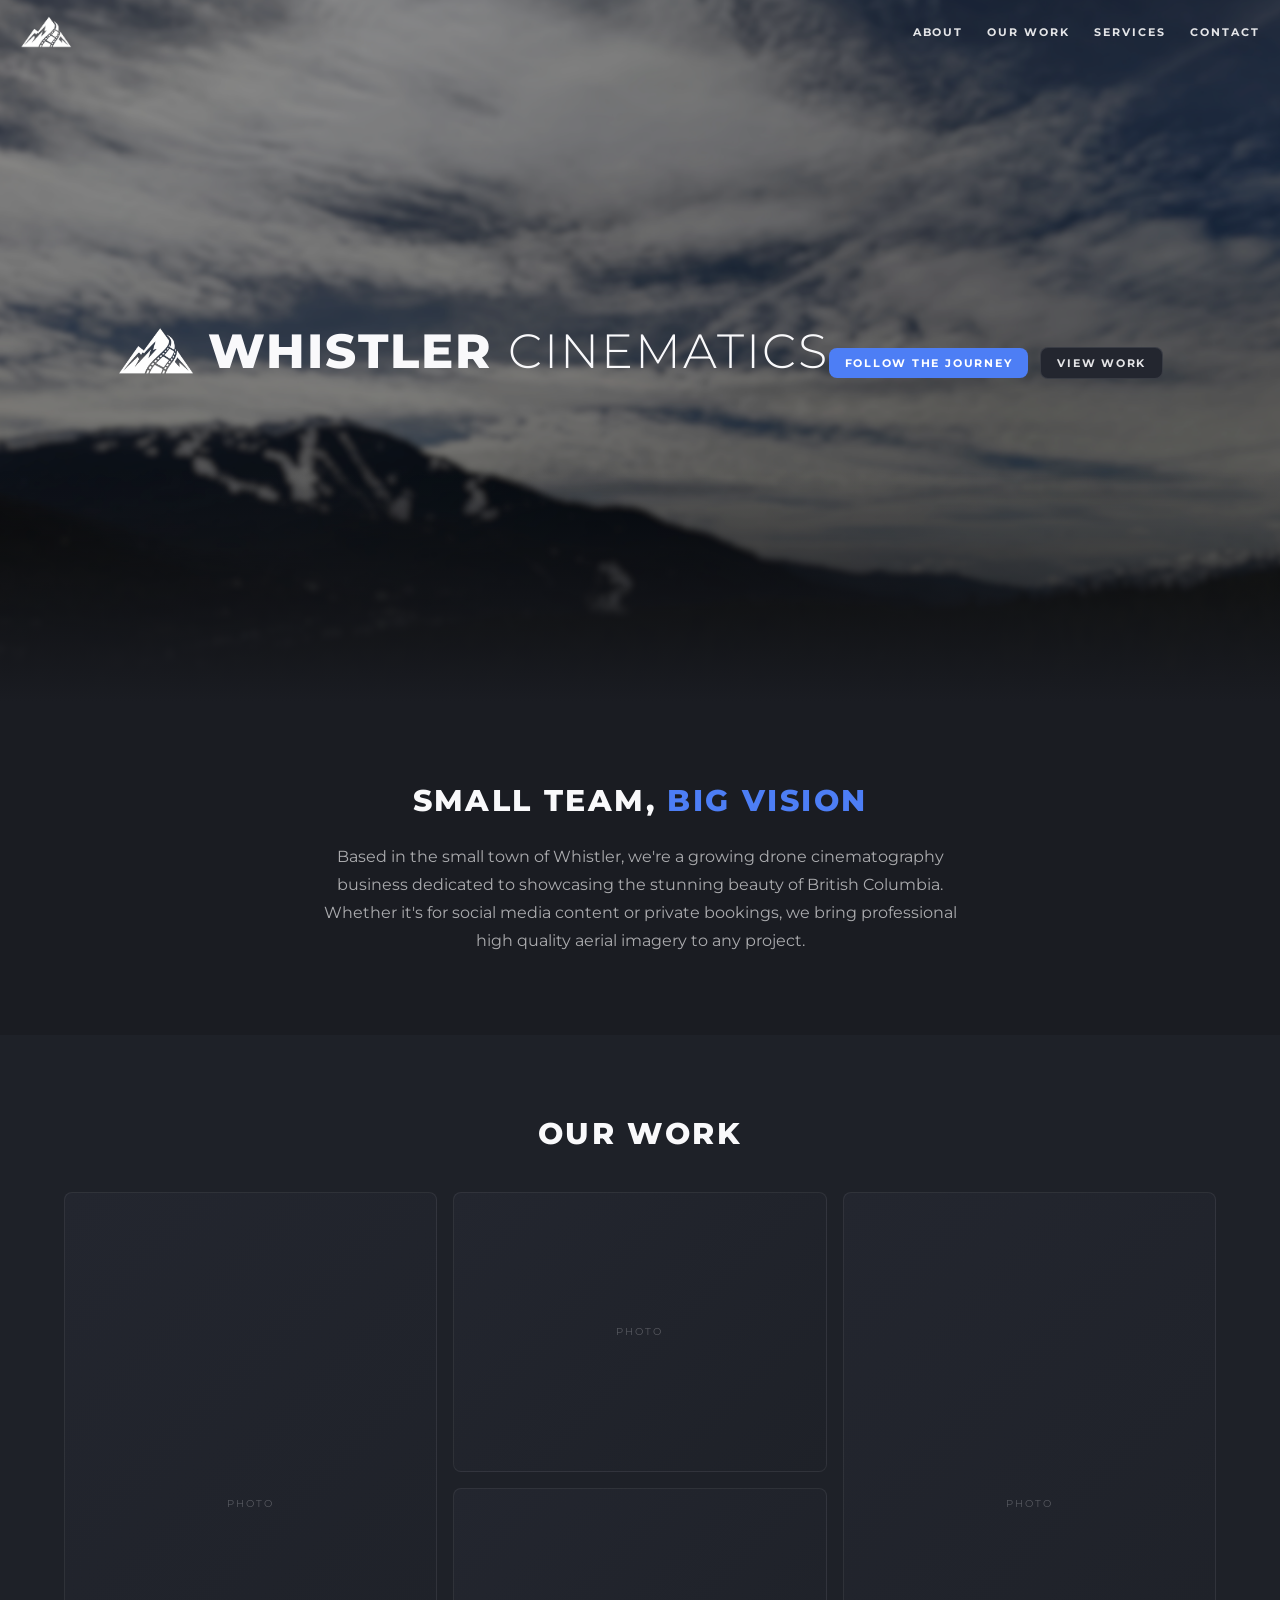
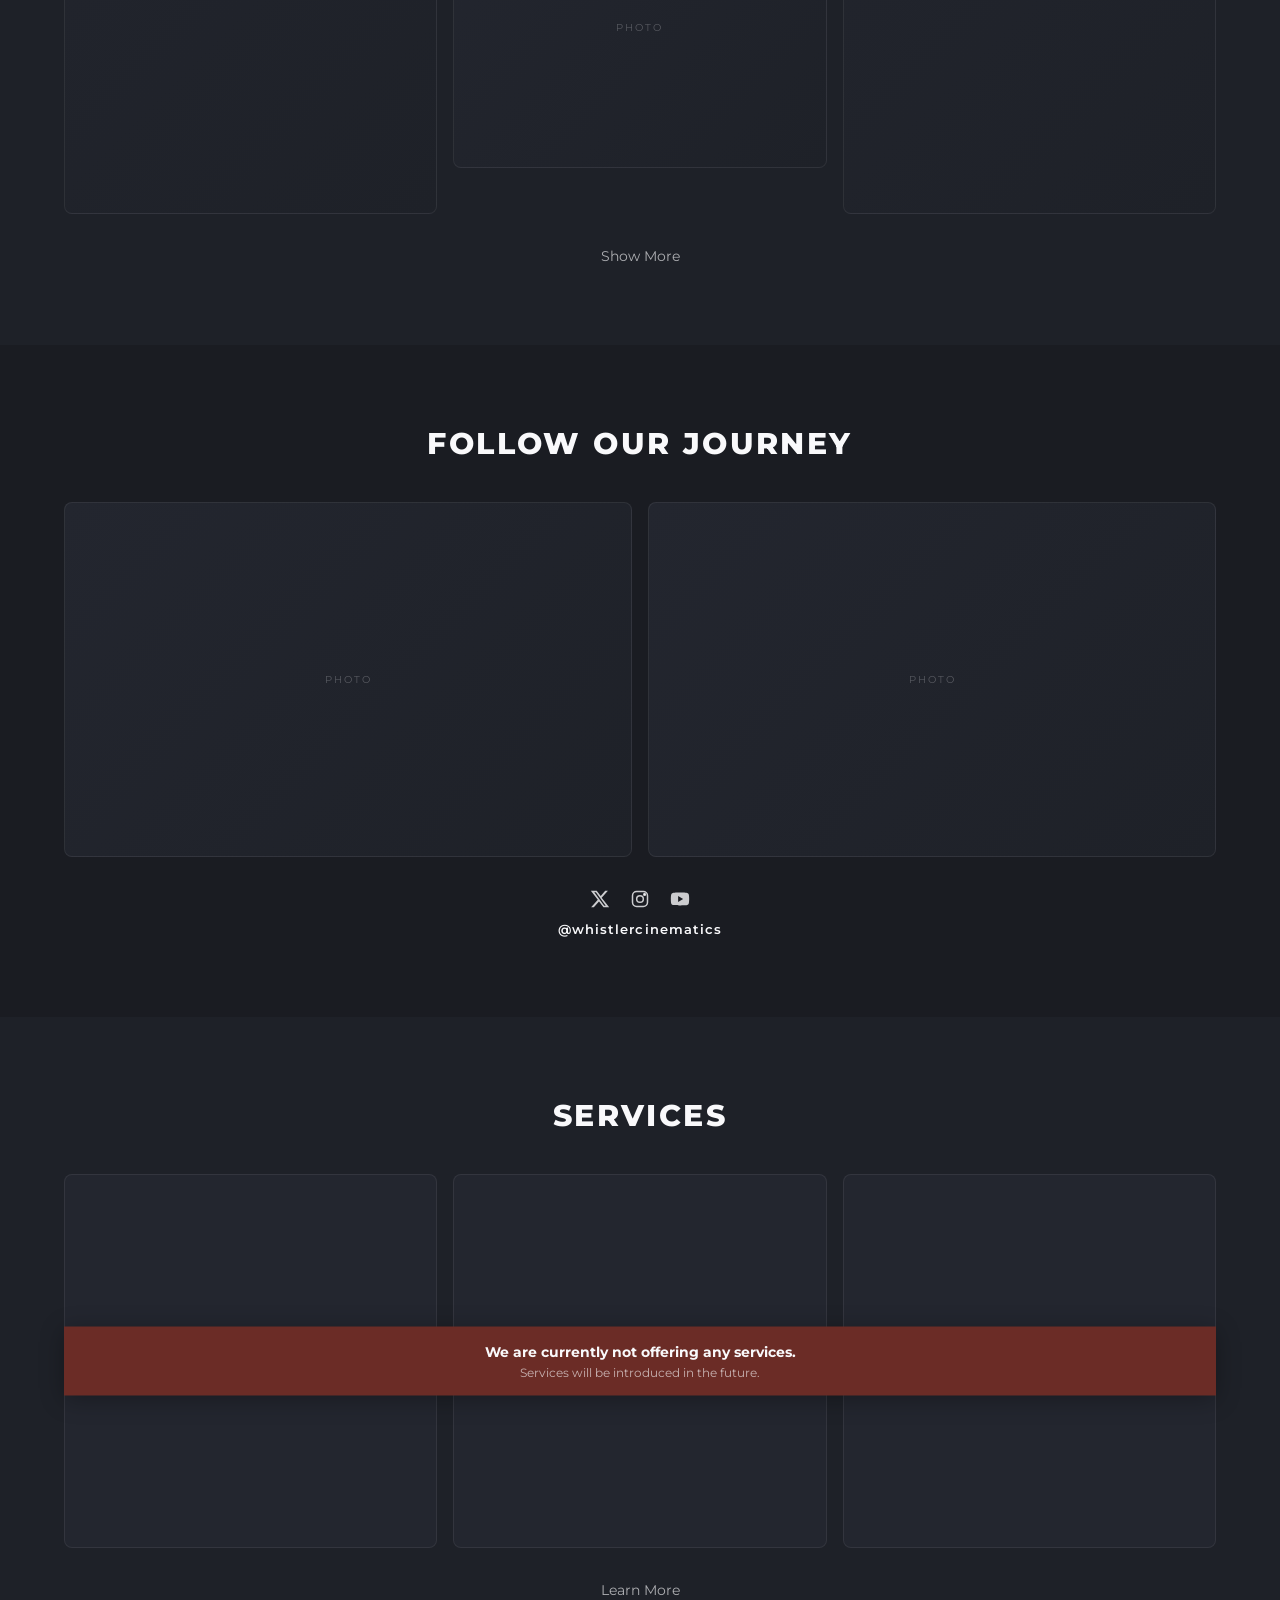
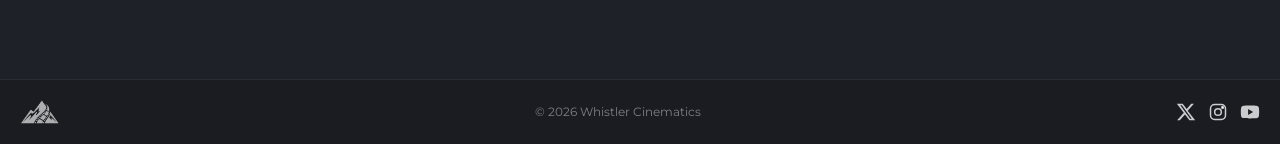
<file: index.html>
<!DOCTYPE html>
<html lang="en">
<head>
  <meta charset="UTF-8" />
  <meta name="viewport" content="width=device-width, initial-scale=1.0" />
  <title>Whistler Cinematics — Aerial Drone Cinematography in Whistler, BC</title>
  <meta name="description" content="Whistler Cinematics is a small drone cinematography team capturing the beauty of British Columbia. Aerial content for social, brands, and private bookings." />
  <meta property="og:title" content="Whistler Cinematics — Aerial Drone Cinematography" />
  <meta property="og:description" content="Small team, big vision. Professional aerial imagery from Whistler, BC." />
  <meta property="og:type" content="website" />
  <link rel="preconnect" href="https://fonts.googleapis.com" />
  <link rel="preconnect" href="https://fonts.gstatic.com" crossorigin />
  <link href="https://fonts.googleapis.com/css2?family=Montserrat:wght@300;400;500;600;700;800;900&display=swap" rel="stylesheet" />
  <link rel="stylesheet" href="styles.css" />
</head>
<body>

  <!-- HEADER -->
  <header class="site-header" id="site-header">
    <div class="header-inner">
      <a href="index.html" class="logo-link">
        <img src="WClogo.png" alt="Whistler Cinematics" class="logo" />
      </a>
      <nav class="site-nav">
        <a href="about.html">ABOUT</a>
        <a href="work.html">OUR WORK</a>
        <a href="services.html">SERVICES</a>
        <a href="contact.html">CONTACT</a>
      </nav>
      <button class="menu-toggle" id="menuToggle" aria-label="Toggle menu">
        <span></span><span></span><span></span>
      </button>
    </div>
    <nav class="mobile-nav" id="mobileNav">
      <a href="about.html">ABOUT</a>
      <a href="work.html">OUR WORK</a>
      <a href="services.html">SERVICES</a>
      <a href="contact.html">CONTACT</a>
    </nav>
  </header>

  <!-- HERO -->
  <section class="hero">
    <img src="heroimage.png" alt="Whistler mountain backdrop" class="hero-bg" />
    <div class="hero-overlay"></div>
    <div class="hero-gradient"></div>
    <div class="hero-content">
      <div class="hero-brand">
        <img src="WClogo.png" alt="Whistler Cinematics" class="hero-logo" />
        <h1>WHISTLER <span class="light">CINEMATICS</span></h1>
      </div>
      <div class="hero-btns">
        <a href="#journey" class="btn-primary">FOLLOW THE JOURNEY</a>
        <a href="#work" class="btn-secondary">VIEW WORK</a>
      </div>
    </div>
  </section>

  <!-- INTRO -->
  <section class="intro">
    <div class="container-sm text-center">
      <h2>SMALL TEAM, <span class="brand">BIG VISION</span></h2>
      <p class="body-text">
        Based in the small town of Whistler, we're a growing drone cinematography business
        dedicated to showcasing the stunning beauty of British Columbia. Whether it's for
        social media content or private bookings, we bring professional high quality aerial
        imagery to any project.
      </p>
    </div>
  </section>

  <!-- OUR WORK -->
  <section class="section-surface" id="work">
    <div class="container-lg">
      <h2 class="text-center">OUR WORK</h2>
      <div class="work-grid mt-10">
        <div class="photo-tile tall"></div>
        <div class="work-col">
          <div class="photo-tile short"></div>
          <div class="photo-tile short"></div>
        </div>
        <div class="photo-tile tall"></div>
      </div>
      <div class="text-center mt-8">
        <a href="work.html" class="link-subtle">Show More</a>
      </div>
    </div>
  </section>

  <!-- FOLLOW OUR JOURNEY -->
  <section class="section-plain" id="journey">
    <div class="container-lg">
      <h2 class="text-center">FOLLOW OUR JOURNEY</h2>
      <div class="journey-grid mt-10">
        <div class="photo-tile wide"></div>
        <div class="photo-tile wide"></div>
      </div>
      <div class="socials-wrap mt-8">
        <div class="socials">
          <a href="#" aria-label="X / Twitter" class="social-icon">
            <svg viewBox="0 0 24 24" fill="currentColor"><path d="M18.244 2H21.5l-7.5 8.57L23 22h-6.844l-5.36-6.99L4.6 22H1.34l8.02-9.16L1 2h7.02l4.85 6.4L18.244 2Zm-1.2 18h1.86L7.04 4H5.07l11.974 16Z"/></svg>
          </a>
          <a href="#" aria-label="Instagram" class="social-icon">
            <svg viewBox="0 0 24 24" fill="none" stroke="currentColor" stroke-width="1.8"><rect x="3" y="3" width="18" height="18" rx="5"/><circle cx="12" cy="12" r="4"/><circle cx="17.5" cy="6.5" r="1" fill="currentColor"/></svg>
          </a>
          <a href="#" aria-label="YouTube" class="social-icon">
            <svg viewBox="0 0 24 24" fill="currentColor"><path d="M23 12s0-3.6-.46-5.32a2.78 2.78 0 0 0-1.96-1.97C18.86 4.25 12 4.25 12 4.25s-6.86 0-8.58.46A2.78 2.78 0 0 0 1.46 6.68C1 8.4 1 12 1 12s0 3.6.46 5.32a2.78 2.78 0 0 0 1.96 1.97c1.72.46 8.58.46 8.58.46s6.86 0 8.58-.46a2.78 2.78 0 0 0 1.96-1.97C23 15.6 23 12 23 12ZM9.75 15.5v-7l6 3.5-6 3.5Z"/></svg>
          </a>
        </div>
        <p class="handle">@whistlercinematics</p>
      </div>
    </div>
  </section>

  <!-- SERVICES -->
  <section class="section-surface" id="services">
    <div class="container-lg">
      <h2 class="text-center">SERVICES</h2>
      <div class="services-wrap mt-10">
        <div class="services-grid">
          <div class="service-placeholder"></div>
          <div class="service-placeholder"></div>
          <div class="service-placeholder"></div>
        </div>
        <div class="services-banner">
          <p class="services-banner-title">We are currently not offering any services.</p>
          <p class="services-banner-sub">Services will be introduced in the future.</p>
        </div>
      </div>
      <div class="text-center mt-8">
        <a href="services.html" class="link-subtle">Learn More</a>
      </div>
    </div>
  </section>

  <!-- FOOTER -->
  <footer class="site-footer">
    <div class="footer-inner">
      <img src="WClogo.png" alt="Whistler Cinematics" class="footer-logo" />
      <p class="footer-copy">© 2026 Whistler Cinematics</p>
      <div class="socials socials-sm">
        <a href="#" aria-label="X" class="social-icon">
          <svg viewBox="0 0 24 24" fill="currentColor"><path d="M18.244 2H21.5l-7.5 8.57L23 22h-6.844l-5.36-6.99L4.6 22H1.34l8.02-9.16L1 2h7.02l4.85 6.4L18.244 2Zm-1.2 18h1.86L7.04 4H5.07l11.974 16Z"/></svg>
        </a>
        <a href="#" aria-label="Instagram" class="social-icon">
          <svg viewBox="0 0 24 24" fill="none" stroke="currentColor" stroke-width="1.8"><rect x="3" y="3" width="18" height="18" rx="5"/><circle cx="12" cy="12" r="4"/><circle cx="17.5" cy="6.5" r="1" fill="currentColor"/></svg>
        </a>
        <a href="#" aria-label="YouTube" class="social-icon">
          <svg viewBox="0 0 24 24" fill="currentColor"><path d="M23 12s0-3.6-.46-5.32a2.78 2.78 0 0 0-1.96-1.97C18.86 4.25 12 4.25 12 4.25s-6.86 0-8.58.46A2.78 2.78 0 0 0 1.46 6.68C1 8.4 1 12 1 12s0 3.6.46 5.32a2.78 2.78 0 0 0 1.96 1.97c1.72.46 8.58.46 8.58.46s6.86 0 8.58-.46a2.78 2.78 0 0 0 1.96-1.97C23 15.6 23 12 23 12ZM9.75 15.5v-7l6 3.5-6 3.5Z"/></svg>
        </a>
      </div>
    </div>
  </footer>

  <script src="main.js"></script>
</body>
</html>
</file>
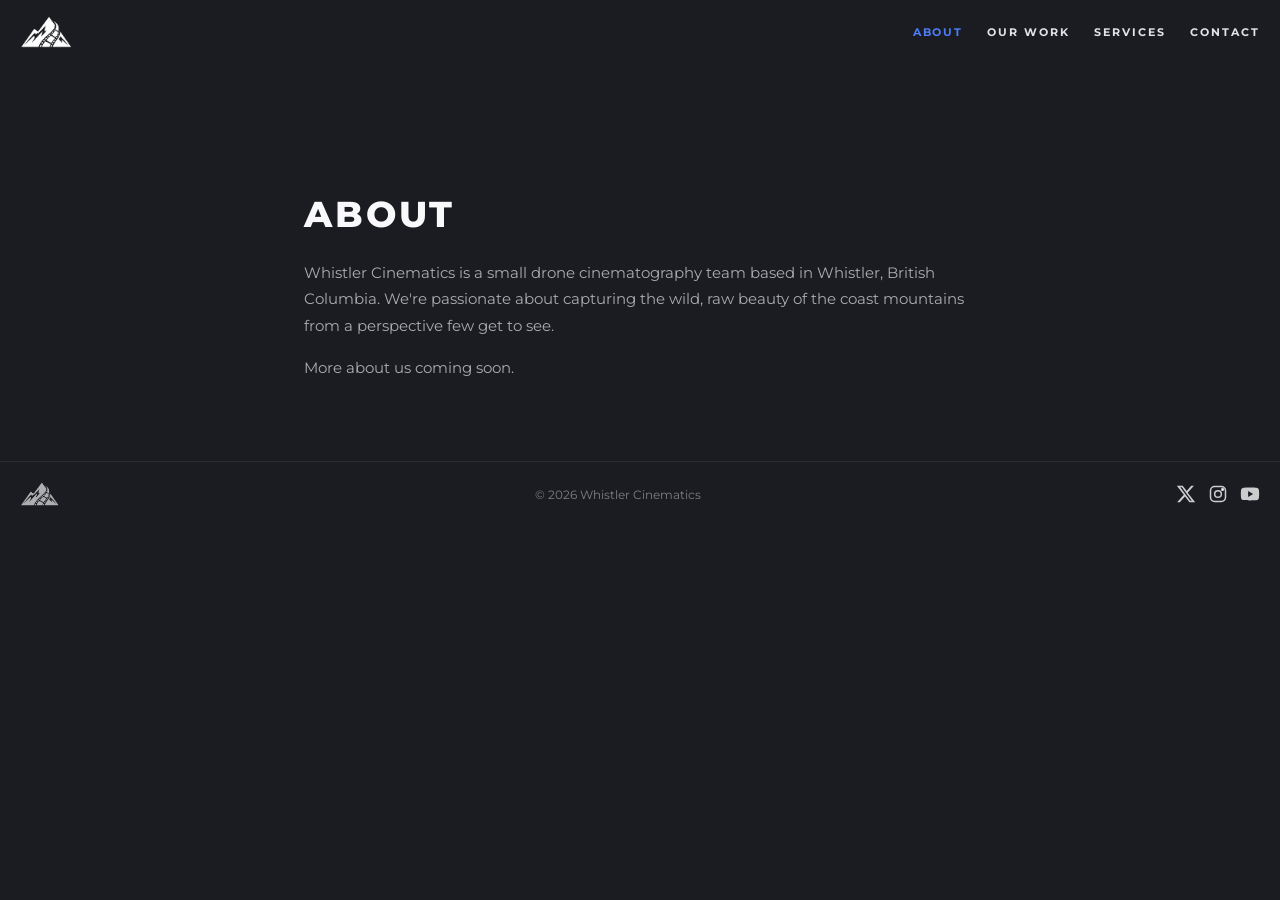
<file: about.html>
<!DOCTYPE html>
<html lang="en">
<head>
  <meta charset="UTF-8" />
  <meta name="viewport" content="width=device-width, initial-scale=1.0" />
  <title>About — Whistler Cinematics</title>
  <meta name="description" content="Learn about the small team behind Whistler Cinematics and our mission to capture British Columbia from above." />
  <link rel="preconnect" href="https://fonts.googleapis.com" />
  <link rel="preconnect" href="https://fonts.gstatic.com" crossorigin />
  <link href="https://fonts.googleapis.com/css2?family=Montserrat:wght@300;400;500;600;700;800;900&display=swap" rel="stylesheet" />
  <link rel="stylesheet" href="styles.css" />
</head>
<body>

  <header class="site-header" id="site-header" style="position:relative; background: var(--bg);">
    <div class="header-inner">
      <a href="index.html" class="logo-link">
        <img src="WClogo.png" alt="Whistler Cinematics" class="logo" />
      </a>
      <nav class="site-nav">
        <a href="about.html" class="active">ABOUT</a>
        <a href="work.html">OUR WORK</a>
        <a href="services.html">SERVICES</a>
        <a href="contact.html">CONTACT</a>
      </nav>
      <button class="menu-toggle" id="menuToggle" aria-label="Toggle menu">
        <span></span><span></span><span></span>
      </button>
    </div>
    <nav class="mobile-nav" id="mobileNav">
      <a href="about.html" class="active">ABOUT</a>
      <a href="work.html">OUR WORK</a>
      <a href="services.html">SERVICES</a>
      <a href="contact.html">CONTACT</a>
    </nav>
  </header>

  <section class="page-hero">
    <div class="container-sm">
      <h1>ABOUT</h1>
      <p class="page-body">
        Whistler Cinematics is a small drone cinematography team based in Whistler, British
        Columbia. We're passionate about capturing the wild, raw beauty of the coast mountains
        from a perspective few get to see.
      </p>
      <p class="page-body">
        More about us coming soon.
      </p>
    </div>
  </section>

  <footer class="site-footer">
    <div class="footer-inner">
      <img src="WClogo.png" alt="Whistler Cinematics" class="footer-logo" />
      <p class="footer-copy">© 2026 Whistler Cinematics</p>
      <div class="socials socials-sm">
        <a href="#" aria-label="X" class="social-icon">
          <svg viewBox="0 0 24 24" fill="currentColor"><path d="M18.244 2H21.5l-7.5 8.57L23 22h-6.844l-5.36-6.99L4.6 22H1.34l8.02-9.16L1 2h7.02l4.85 6.4L18.244 2Zm-1.2 18h1.86L7.04 4H5.07l11.974 16Z"/></svg>
        </a>
        <a href="#" aria-label="Instagram" class="social-icon">
          <svg viewBox="0 0 24 24" fill="none" stroke="currentColor" stroke-width="1.8"><rect x="3" y="3" width="18" height="18" rx="5"/><circle cx="12" cy="12" r="4"/><circle cx="17.5" cy="6.5" r="1" fill="currentColor"/></svg>
        </a>
        <a href="#" aria-label="YouTube" class="social-icon">
          <svg viewBox="0 0 24 24" fill="currentColor"><path d="M23 12s0-3.6-.46-5.32a2.78 2.78 0 0 0-1.96-1.97C18.86 4.25 12 4.25 12 4.25s-6.86 0-8.58.46A2.78 2.78 0 0 0 1.46 6.68C1 8.4 1 12 1 12s0 3.6.46 5.32a2.78 2.78 0 0 0 1.96 1.97c1.72.46 8.58.46 8.58.46s6.86 0 8.58-.46a2.78 2.78 0 0 0 1.96-1.97C23 15.6 23 12 23 12ZM9.75 15.5v-7l6 3.5-6 3.5Z"/></svg>
        </a>
      </div>
    </div>
  </footer>

  <script src="main.js"></script>
</body>
</html>
</file>
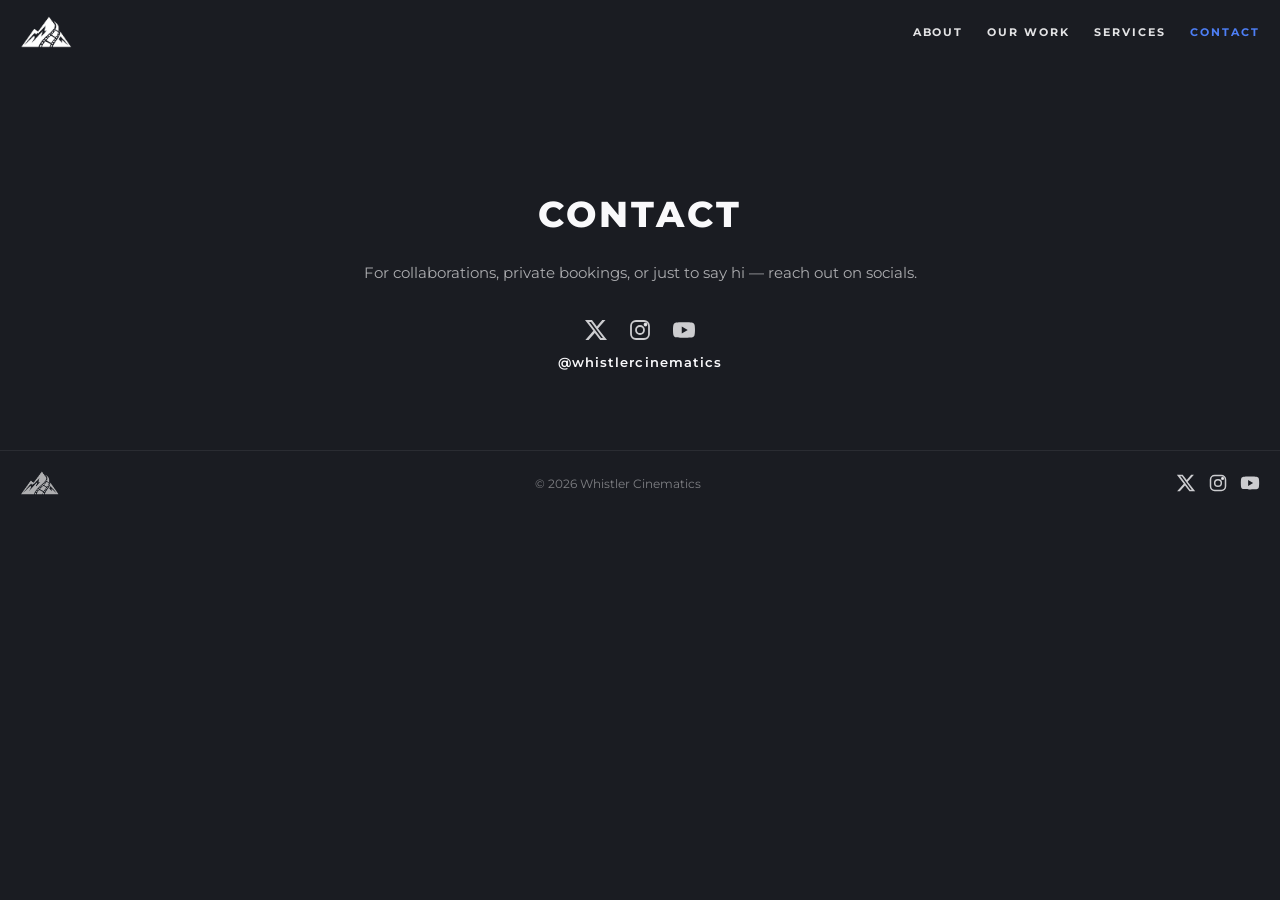
<file: contact.html>
<!DOCTYPE html>
<html lang="en">
<head>
  <meta charset="UTF-8" />
  <meta name="viewport" content="width=device-width, initial-scale=1.0" />
  <title>Contact — Whistler Cinematics</title>
  <meta name="description" content="Get in touch with Whistler Cinematics for collaborations and bookings." />
  <link rel="preconnect" href="https://fonts.googleapis.com" />
  <link rel="preconnect" href="https://fonts.gstatic.com" crossorigin />
  <link href="https://fonts.googleapis.com/css2?family=Montserrat:wght@300;400;500;600;700;800;900&display=swap" rel="stylesheet" />
  <link rel="stylesheet" href="styles.css" />
</head>
<body>

  <header class="site-header" id="site-header" style="position:relative; background: var(--bg);">
    <div class="header-inner">
      <a href="index.html" class="logo-link">
        <img src="WClogo.png" alt="Whistler Cinematics" class="logo" />
      </a>
      <nav class="site-nav">
        <a href="about.html">ABOUT</a>
        <a href="work.html">OUR WORK</a>
        <a href="services.html">SERVICES</a>
        <a href="contact.html" class="active">CONTACT</a>
      </nav>
      <button class="menu-toggle" id="menuToggle" aria-label="Toggle menu">
        <span></span><span></span><span></span>
      </button>
    </div>
    <nav class="mobile-nav" id="mobileNav">
      <a href="about.html">ABOUT</a>
      <a href="work.html">OUR WORK</a>
      <a href="services.html">SERVICES</a>
      <a href="contact.html" class="active">CONTACT</a>
    </nav>
  </header>

  <section class="page-hero text-center">
    <div class="container-sm" style="margin-inline: auto;">
      <h1>CONTACT</h1>
      <p class="page-body" style="margin-inline: auto;">
        For collaborations, private bookings, or just to say hi — reach out on socials.
      </p>
      <div class="socials-wrap mt-8">
        <div class="socials">
          <a href="#" aria-label="X / Twitter" class="social-icon" style="width:1.5rem; height:1.5rem;">
            <svg viewBox="0 0 24 24" fill="currentColor"><path d="M18.244 2H21.5l-7.5 8.57L23 22h-6.844l-5.36-6.99L4.6 22H1.34l8.02-9.16L1 2h7.02l4.85 6.4L18.244 2Zm-1.2 18h1.86L7.04 4H5.07l11.974 16Z"/></svg>
          </a>
          <a href="#" aria-label="Instagram" class="social-icon" style="width:1.5rem; height:1.5rem;">
            <svg viewBox="0 0 24 24" fill="none" stroke="currentColor" stroke-width="1.8"><rect x="3" y="3" width="18" height="18" rx="5"/><circle cx="12" cy="12" r="4"/><circle cx="17.5" cy="6.5" r="1" fill="currentColor"/></svg>
          </a>
          <a href="#" aria-label="YouTube" class="social-icon" style="width:1.5rem; height:1.5rem;">
            <svg viewBox="0 0 24 24" fill="currentColor"><path d="M23 12s0-3.6-.46-5.32a2.78 2.78 0 0 0-1.96-1.97C18.86 4.25 12 4.25 12 4.25s-6.86 0-8.58.46A2.78 2.78 0 0 0 1.46 6.68C1 8.4 1 12 1 12s0 3.6.46 5.32a2.78 2.78 0 0 0 1.96 1.97c1.72.46 8.58.46 8.58.46s6.86 0 8.58-.46a2.78 2.78 0 0 0 1.96-1.97C23 15.6 23 12 23 12ZM9.75 15.5v-7l6 3.5-6 3.5Z"/></svg>
          </a>
        </div>
        <p class="handle">@whistlercinematics</p>
      </div>
    </div>
  </section>

  <footer class="site-footer">
    <div class="footer-inner">
      <img src="WClogo.png" alt="Whistler Cinematics" class="footer-logo" />
      <p class="footer-copy">© 2026 Whistler Cinematics</p>
      <div class="socials socials-sm">
        <a href="#" aria-label="X" class="social-icon">
          <svg viewBox="0 0 24 24" fill="currentColor"><path d="M18.244 2H21.5l-7.5 8.57L23 22h-6.844l-5.36-6.99L4.6 22H1.34l8.02-9.16L1 2h7.02l4.85 6.4L18.244 2Zm-1.2 18h1.86L7.04 4H5.07l11.974 16Z"/></svg>
        </a>
        <a href="#" aria-label="Instagram" class="social-icon">
          <svg viewBox="0 0 24 24" fill="none" stroke="currentColor" stroke-width="1.8"><rect x="3" y="3" width="18" height="18" rx="5"/><circle cx="12" cy="12" r="4"/><circle cx="17.5" cy="6.5" r="1" fill="currentColor"/></svg>
        </a>
        <a href="#" aria-label="YouTube" class="social-icon">
          <svg viewBox="0 0 24 24" fill="currentColor"><path d="M23 12s0-3.6-.46-5.32a2.78 2.78 0 0 0-1.96-1.97C18.86 4.25 12 4.25 12 4.25s-6.86 0-8.58.46A2.78 2.78 0 0 0 1.46 6.68C1 8.4 1 12 1 12s0 3.6.46 5.32a2.78 2.78 0 0 0 1.96 1.97c1.72.46 8.58.46 8.58.46s6.86 0 8.58-.46a2.78 2.78 0 0 0 1.96-1.97C23 15.6 23 12 23 12ZM9.75 15.5v-7l6 3.5-6 3.5Z"/></svg>
        </a>
      </div>
    </div>
  </footer>

  <script src="main.js"></script>
</body>
</html>
</file>
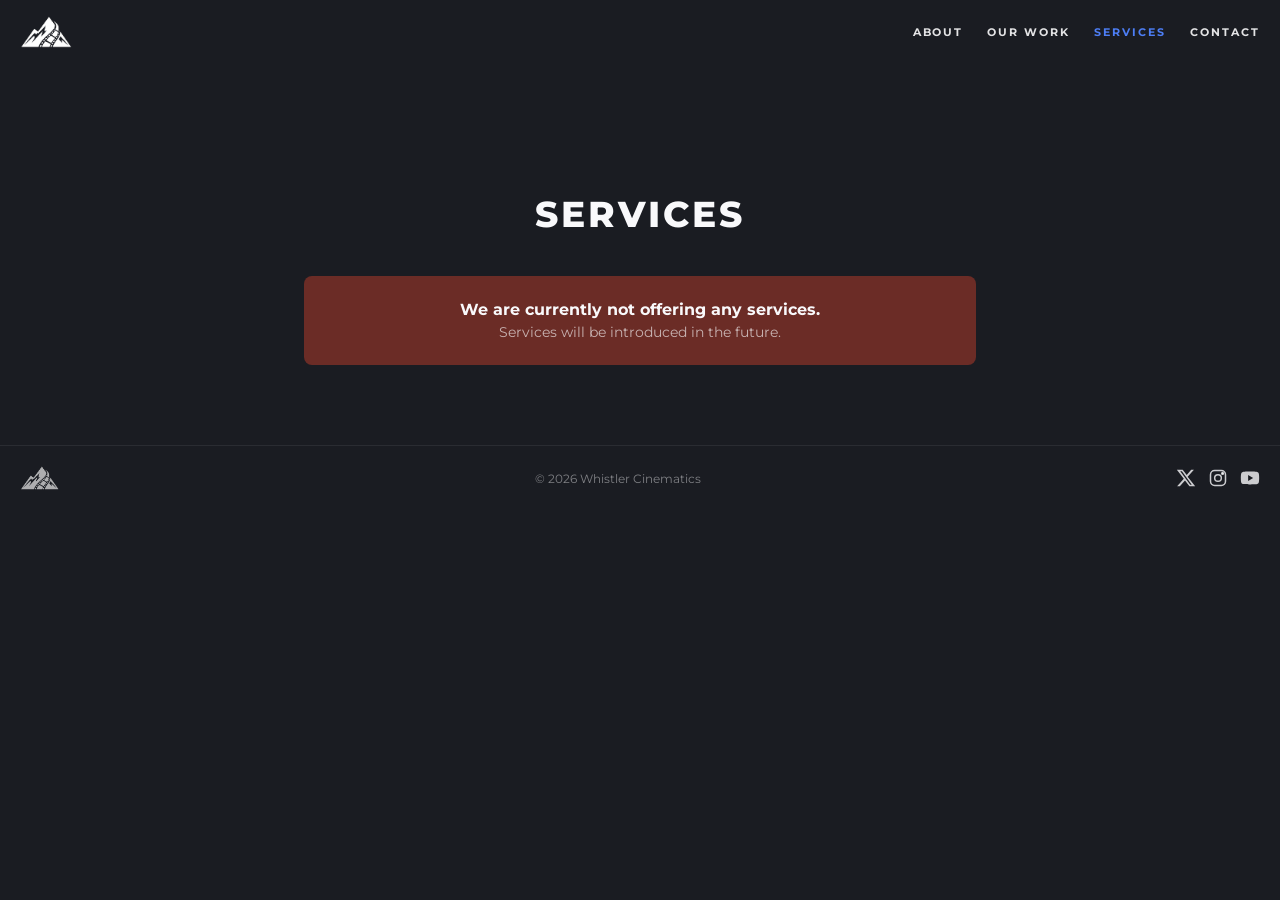
<file: services.html>
<!DOCTYPE html>
<html lang="en">
<head>
  <meta charset="UTF-8" />
  <meta name="viewport" content="width=device-width, initial-scale=1.0" />
  <title>Services — Whistler Cinematics</title>
  <meta name="description" content="Aerial cinematography services by Whistler Cinematics. Coming soon." />
  <link rel="preconnect" href="https://fonts.googleapis.com" />
  <link rel="preconnect" href="https://fonts.gstatic.com" crossorigin />
  <link href="https://fonts.googleapis.com/css2?family=Montserrat:wght@300;400;500;600;700;800;900&display=swap" rel="stylesheet" />
  <link rel="stylesheet" href="styles.css" />
</head>
<body>

  <header class="site-header" id="site-header" style="position:relative; background: var(--bg);">
    <div class="header-inner">
      <a href="index.html" class="logo-link">
        <img src="WClogo.png" alt="Whistler Cinematics" class="logo" />
      </a>
      <nav class="site-nav">
        <a href="about.html">ABOUT</a>
        <a href="work.html">OUR WORK</a>
        <a href="services.html" class="active">SERVICES</a>
        <a href="contact.html">CONTACT</a>
      </nav>
      <button class="menu-toggle" id="menuToggle" aria-label="Toggle menu">
        <span></span><span></span><span></span>
      </button>
    </div>
    <nav class="mobile-nav" id="mobileNav">
      <a href="about.html">ABOUT</a>
      <a href="work.html">OUR WORK</a>
      <a href="services.html" class="active">SERVICES</a>
      <a href="contact.html">CONTACT</a>
    </nav>
  </header>

  <section class="page-hero text-center">
    <div class="container-sm">
      <h1>SERVICES</h1>
      <div class="services-notice">
        <p>We are currently not offering any services.</p>
        <p>Services will be introduced in the future.</p>
      </div>
    </div>
  </section>

  <footer class="site-footer">
    <div class="footer-inner">
      <img src="WClogo.png" alt="Whistler Cinematics" class="footer-logo" />
      <p class="footer-copy">© 2026 Whistler Cinematics</p>
      <div class="socials socials-sm">
        <a href="#" aria-label="X" class="social-icon">
          <svg viewBox="0 0 24 24" fill="currentColor"><path d="M18.244 2H21.5l-7.5 8.57L23 22h-6.844l-5.36-6.99L4.6 22H1.34l8.02-9.16L1 2h7.02l4.85 6.4L18.244 2Zm-1.2 18h1.86L7.04 4H5.07l11.974 16Z"/></svg>
        </a>
        <a href="#" aria-label="Instagram" class="social-icon">
          <svg viewBox="0 0 24 24" fill="none" stroke="currentColor" stroke-width="1.8"><rect x="3" y="3" width="18" height="18" rx="5"/><circle cx="12" cy="12" r="4"/><circle cx="17.5" cy="6.5" r="1" fill="currentColor"/></svg>
        </a>
        <a href="#" aria-label="YouTube" class="social-icon">
          <svg viewBox="0 0 24 24" fill="currentColor"><path d="M23 12s0-3.6-.46-5.32a2.78 2.78 0 0 0-1.96-1.97C18.86 4.25 12 4.25 12 4.25s-6.86 0-8.58.46A2.78 2.78 0 0 0 1.46 6.68C1 8.4 1 12 1 12s0 3.6.46 5.32a2.78 2.78 0 0 0 1.96 1.97c1.72.46 8.58.46 8.58.46s6.86 0 8.58-.46a2.78 2.78 0 0 0 1.96-1.97C23 15.6 23 12 23 12ZM9.75 15.5v-7l6 3.5-6 3.5Z"/></svg>
        </a>
      </div>
    </div>
  </footer>

  <script src="main.js"></script>
</body>
</html>
</file>
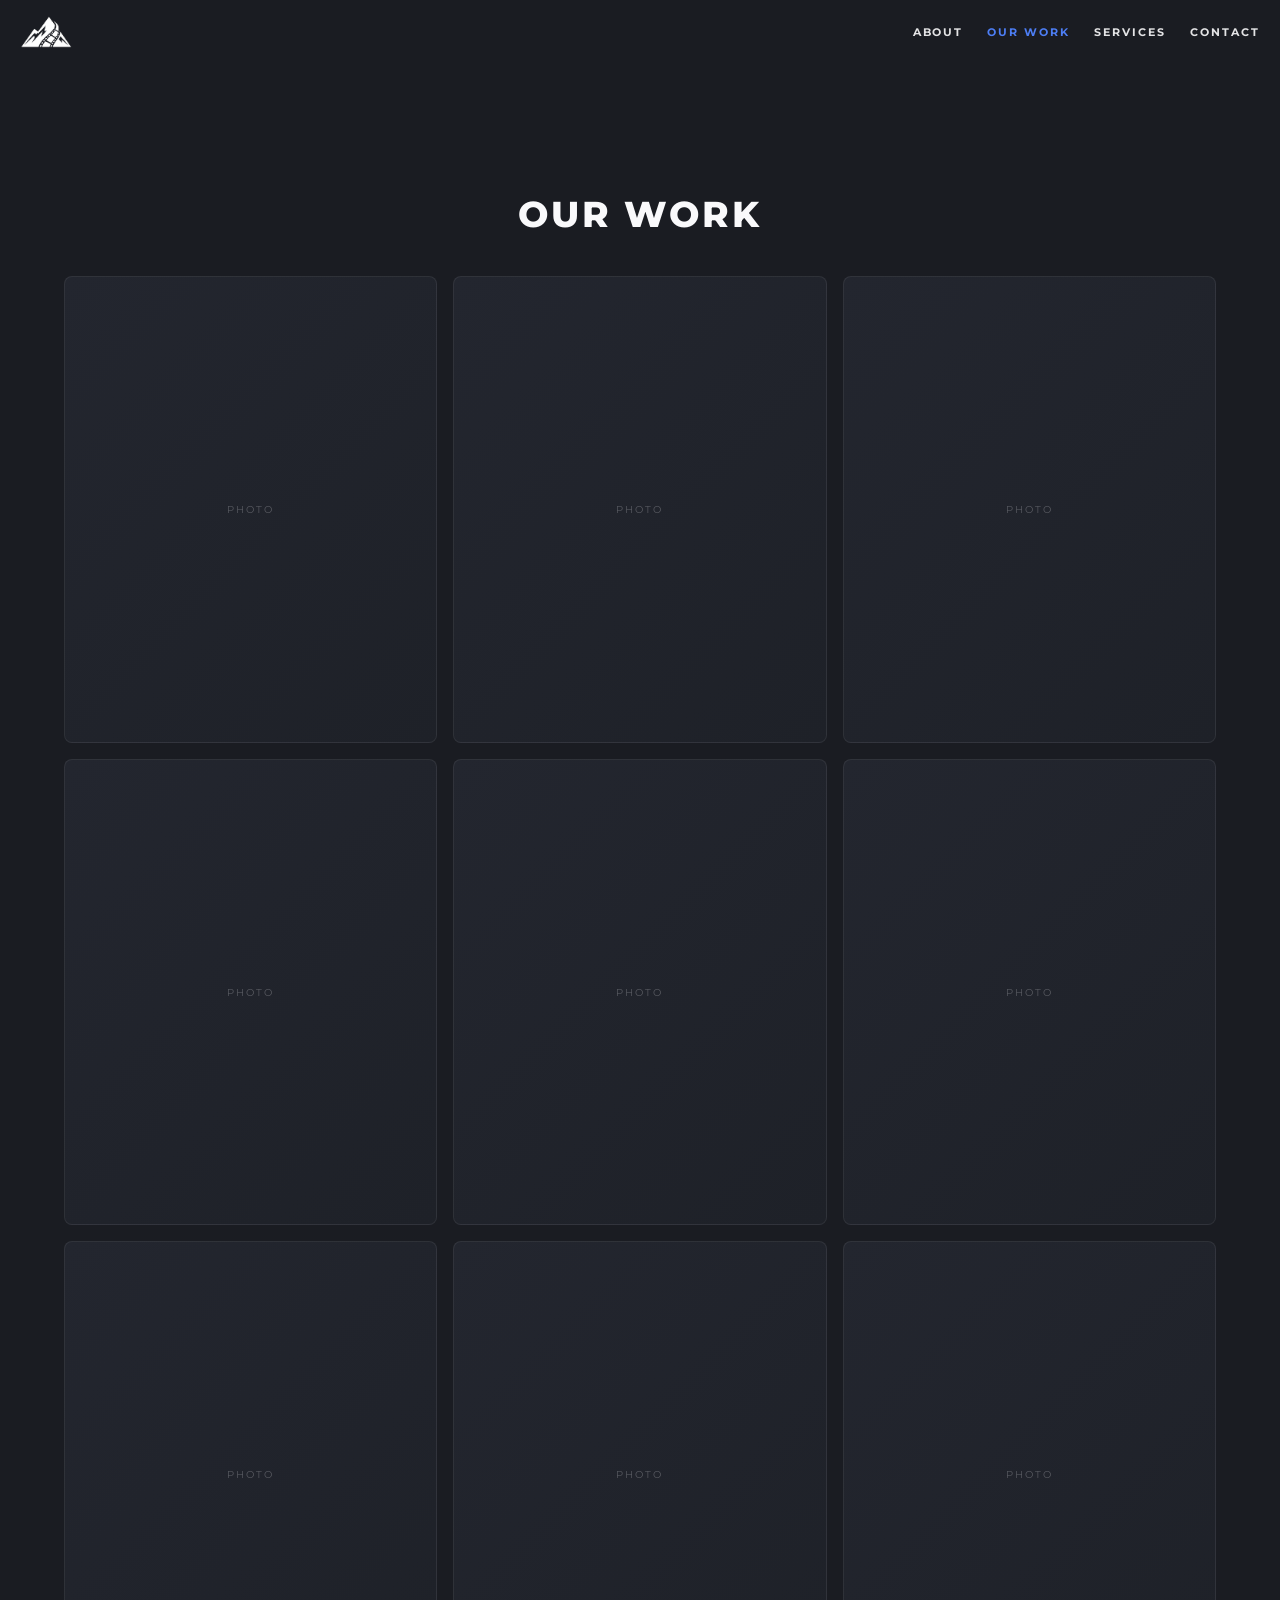
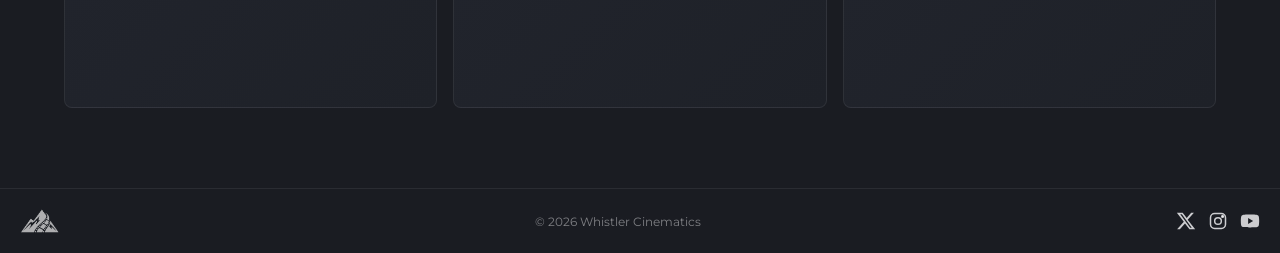
<file: work.html>
<!DOCTYPE html>
<html lang="en">
<head>
  <meta charset="UTF-8" />
  <meta name="viewport" content="width=device-width, initial-scale=1.0" />
  <title>Our Work — Whistler Cinematics</title>
  <meta name="description" content="Aerial drone cinematography portfolio from Whistler, BC." />
  <link rel="preconnect" href="https://fonts.googleapis.com" />
  <link rel="preconnect" href="https://fonts.gstatic.com" crossorigin />
  <link href="https://fonts.googleapis.com/css2?family=Montserrat:wght@300;400;500;600;700;800;900&display=swap" rel="stylesheet" />
  <link rel="stylesheet" href="styles.css" />
</head>
<body>

  <header class="site-header" id="site-header" style="position:relative; background: var(--bg);">
    <div class="header-inner">
      <a href="index.html" class="logo-link">
        <img src="WClogo.png" alt="Whistler Cinematics" class="logo" />
      </a>
      <nav class="site-nav">
        <a href="about.html">ABOUT</a>
        <a href="work.html" class="active">OUR WORK</a>
        <a href="services.html">SERVICES</a>
        <a href="contact.html">CONTACT</a>
      </nav>
      <button class="menu-toggle" id="menuToggle" aria-label="Toggle menu">
        <span></span><span></span><span></span>
      </button>
    </div>
    <nav class="mobile-nav" id="mobileNav">
      <a href="about.html">ABOUT</a>
      <a href="work.html" class="active">OUR WORK</a>
      <a href="services.html">SERVICES</a>
      <a href="contact.html">CONTACT</a>
    </nav>
  </header>

  <section class="page-hero">
    <div class="container-lg">
      <h1 class="text-center">OUR WORK</h1>
      <div class="work-page-grid mt-10">
        <div class="photo-tile"></div>
        <div class="photo-tile"></div>
        <div class="photo-tile"></div>
        <div class="photo-tile"></div>
        <div class="photo-tile"></div>
        <div class="photo-tile"></div>
        <div class="photo-tile"></div>
        <div class="photo-tile"></div>
        <div class="photo-tile"></div>
      </div>
    </div>
  </section>

  <footer class="site-footer">
    <div class="footer-inner">
      <img src="WClogo.png" alt="Whistler Cinematics" class="footer-logo" />
      <p class="footer-copy">© 2026 Whistler Cinematics</p>
      <div class="socials socials-sm">
        <a href="#" aria-label="X" class="social-icon">
          <svg viewBox="0 0 24 24" fill="currentColor"><path d="M18.244 2H21.5l-7.5 8.57L23 22h-6.844l-5.36-6.99L4.6 22H1.34l8.02-9.16L1 2h7.02l4.85 6.4L18.244 2Zm-1.2 18h1.86L7.04 4H5.07l11.974 16Z"/></svg>
        </a>
        <a href="#" aria-label="Instagram" class="social-icon">
          <svg viewBox="0 0 24 24" fill="none" stroke="currentColor" stroke-width="1.8"><rect x="3" y="3" width="18" height="18" rx="5"/><circle cx="12" cy="12" r="4"/><circle cx="17.5" cy="6.5" r="1" fill="currentColor"/></svg>
        </a>
        <a href="#" aria-label="YouTube" class="social-icon">
          <svg viewBox="0 0 24 24" fill="currentColor"><path d="M23 12s0-3.6-.46-5.32a2.78 2.78 0 0 0-1.96-1.97C18.86 4.25 12 4.25 12 4.25s-6.86 0-8.58.46A2.78 2.78 0 0 0 1.46 6.68C1 8.4 1 12 1 12s0 3.6.46 5.32a2.78 2.78 0 0 0 1.96 1.97c1.72.46 8.58.46 8.58.46s6.86 0 8.58-.46a2.78 2.78 0 0 0 1.96-1.97C23 15.6 23 12 23 12ZM9.75 15.5v-7l6 3.5-6 3.5Z"/></svg>
        </a>
      </div>
    </div>
  </footer>

  <script src="main.js"></script>
</body>
</html>
</file>
<file: styles.css>
/* ============================================================
   WHISTLER CINEMATICS — styles.css
   ============================================================ */

*, *::before, *::after {
  box-sizing: border-box;
  margin: 0;
  padding: 0;
}

:root {
  --bg:          #1a1c22;
  --bg-surface:  #1e2128;
  --bg-surface2: #23262f;
  --fg:          #f9f9fb;
  --fg-muted:    rgba(249,249,251,0.65);
  --brand:       #4d7ef5;
  --brand-fg:    #ffffff;
  --border:      rgba(255,255,255,0.07);
  --danger-bg:   oklch(0.42 0.14 25);
  --radius:      8px;
  --font:        'Montserrat', ui-sans-serif, system-ui, sans-serif;
}

html { font-size: 16px; scroll-behavior: smooth; }

body {
  background: var(--bg);
  color: var(--fg);
  font-family: var(--font);
  -webkit-font-smoothing: antialiased;
}

img { display: block; max-width: 100%; }
a  { text-decoration: none; color: inherit; }

/* ---- UTILITY ---- */
.text-center  { text-align: center; }
.mt-8  { margin-top: 2rem; }
.mt-10 { margin-top: 2.5rem; }
.brand { color: var(--brand); }

.container-sm  { max-width: 42rem;  margin-inline: auto; }
.container-lg  { max-width: 72rem;  margin-inline: auto; }

/* ---- HEADER ---- */
.site-header {
  position: absolute;
  inset-inline: 0;
  top: 0;
  z-index: 30;
}

.header-inner {
  display: flex;
  align-items: center;
  justify-content: space-between;
  max-width: 80rem;
  margin-inline: auto;
  padding: 1rem 1.25rem;
}

.logo { height: 2rem; width: auto; object-fit: contain; }
.logo-link { display: flex; }

.site-nav {
  display: flex;
  align-items: center;
  gap: 1.5rem;
}

.site-nav a {
  font-size: 0.6875rem;
  font-weight: 700;
  letter-spacing: 0.18em;
  color: rgba(249,249,251,0.9);
  transition: color 0.2s;
}
.site-nav a:hover,
.site-nav a.active { color: var(--brand); }

/* ---- MOBILE HAMBURGER ---- */
.menu-toggle {
  display: none;
  flex-direction: column;
  gap: 5px;
  background: none;
  border: none;
  cursor: pointer;
  padding: 4px;
}
.menu-toggle span {
  display: block;
  width: 22px;
  height: 2px;
  background: var(--fg);
  border-radius: 2px;
  transition: transform 0.25s, opacity 0.25s;
}

.mobile-nav {
  display: none;
  flex-direction: column;
  gap: 0;
  background: rgba(20,22,30,0.97);
  padding: 0.5rem 1.25rem 1rem;
}
.mobile-nav a {
  font-size: 0.75rem;
  font-weight: 700;
  letter-spacing: 0.18em;
  padding: 0.75rem 0;
  border-bottom: 1px solid var(--border);
  color: rgba(249,249,251,0.9);
}
.mobile-nav a:last-child { border-bottom: none; }
.mobile-nav.open { display: flex; }

@media (max-width: 640px) {
  .site-nav    { display: none; }
  .menu-toggle { display: flex; }
}

/* ---- HERO ---- */
.hero {
  position: relative;
  height: 78vh;
  min-height: 520px;
  width: 100%;
  overflow: hidden;
}

.hero-bg {
  position: absolute;
  inset: 0;
  width: 100%;
  height: 100%;
  object-fit: cover;
}

.hero-overlay {
  position: absolute;
  inset: 0;
  background: rgba(0,0,0,0.4);
}

.hero-gradient {
  position: absolute;
  inset-inline: 0;
  bottom: 0;
  height: 33%;
  background: linear-gradient(to top, var(--bg), transparent);
}

.hero-content {
  position: relative;
  z-index: 10;
  display: flex;
  height: 100%;
  align-items: center;
  justify-content: center;
  padding-inline: 1.25rem;
  text-align: center;
}

.hero-brand {
  display: flex;
  align-items: center;
  justify-content: center;
  gap: 0.75rem;
  flex-wrap: wrap;
}

.hero-logo {
  height: 3rem;
  width: auto;
}

.hero-brand h1 {
  font-size: clamp(1.5rem, 4vw, 3rem);
  font-weight: 800;
  letter-spacing: 0.04em;
  line-height: 1;
}
.hero-brand h1 .light { font-weight: 300; }

.hero-btns {
  display: flex;
  flex-wrap: wrap;
  align-items: center;
  justify-content: center;
  gap: 0.75rem;
  margin-top: 1.5rem;
}

.btn-primary {
  background: var(--brand);
  color: var(--brand-fg);
  padding: 0.5rem 1rem;
  border-radius: var(--radius);
  font-size: 0.6875rem;
  font-weight: 700;
  letter-spacing: 0.16em;
  transition: transform 0.15s;
}
.btn-primary:hover { transform: scale(1.02); }

.btn-secondary {
  background: var(--bg-surface2);
  color: rgba(249,249,251,0.9);
  padding: 0.5rem 1rem;
  border-radius: var(--radius);
  font-size: 0.6875rem;
  font-weight: 700;
  letter-spacing: 0.16em;
  border: 1px solid rgba(255,255,255,0.1);
  transition: background 0.2s;
}
.btn-secondary:hover { background: rgba(35,38,47,0.7); }

/* ---- SECTIONS ---- */
.section-plain,
.intro {
  padding-block: 5rem;
  padding-inline: 1.25rem;
}

.section-surface {
  background: var(--bg-surface);
  padding-block: 5rem;
  padding-inline: 1.25rem;
}

.intro .container-sm { padding-inline: 0; }

h2 {
  font-size: clamp(1.25rem, 3vw, 1.875rem);
  font-weight: 800;
  letter-spacing: 0.08em;
}

.body-text {
  margin-top: 1.5rem;
  font-size: 0.9rem;
  line-height: 1.75;
  color: var(--fg-muted);
}
@media (min-width: 640px) { .body-text { font-size: 1rem; } }

/* ---- PHOTO TILES ---- */
.photo-tile {
  position: relative;
  overflow: hidden;
  border-radius: var(--radius);
  background: linear-gradient(135deg, var(--bg-surface2), var(--bg-surface));
  border: 1px solid var(--border);
}
.photo-tile::after {
  content: 'PHOTO';
  position: absolute;
  inset: 0;
  display: flex;
  align-items: center;
  justify-content: center;
  font-size: 0.625rem;
  letter-spacing: 0.2em;
  color: rgba(249,249,251,0.25);
}

/* WORK GRID */
.work-grid {
  display: grid;
  grid-template-columns: repeat(3, 1fr);
  gap: 0.75rem;
}
@media (min-width: 640px) { .work-grid { gap: 1rem; } }

.work-grid .tall {
  grid-row: span 2;
  aspect-ratio: 3/5;
}
.work-col {
  display: flex;
  flex-direction: column;
  gap: 0.75rem;
}
@media (min-width: 640px) { .work-col { gap: 1rem; } }
.work-col .short { aspect-ratio: 4/3; }

/* JOURNEY GRID */
.journey-grid {
  display: grid;
  grid-template-columns: 1fr;
  gap: 1rem;
}
@media (min-width: 640px) { .journey-grid { grid-template-columns: 1fr 1fr; } }
.journey-grid .wide { aspect-ratio: 16/10; }

/* WORK PAGE GRID */
.work-page-grid {
  display: grid;
  grid-template-columns: repeat(2, 1fr);
  gap: 0.75rem;
}
@media (min-width: 640px) { .work-page-grid { grid-template-columns: repeat(3, 1fr); gap: 1rem; } }
.work-page-grid .photo-tile { aspect-ratio: 4/5; }

/* ---- SOCIALS ---- */
.socials-wrap {
  display: flex;
  flex-direction: column;
  align-items: center;
  gap: 0.75rem;
}

.socials {
  display: flex;
  align-items: center;
  gap: 1.25rem;
}
.socials-sm { gap: 0.75rem; }

.social-icon {
  display: block;
  width: 1.25rem;
  height: 1.25rem;
  color: rgba(249,249,251,0.8);
  transition: color 0.2s;
}
.social-icon:hover { color: var(--brand); }
.social-icon svg { width: 100%; height: 100%; }

.handle {
  font-size: 0.8125rem;
  font-weight: 600;
  letter-spacing: 0.08em;
}

/* ---- SERVICES ---- */
.services-wrap {
  position: relative;
}
.services-grid {
  display: grid;
  grid-template-columns: repeat(3, 1fr);
  gap: 1rem;
}
.service-placeholder {
  aspect-ratio: 1;
  border-radius: var(--radius);
  background: var(--bg-surface2);
  border: 1px solid var(--border);
}
.services-banner {
  position: absolute;
  inset-inline: 0;
  top: 50%;
  transform: translateY(-50%);
  background: #6b2c26;
  padding: 1rem;
  text-align: center;
  box-shadow: 0 4px 24px rgba(0,0,0,0.3);
}
.services-banner-title {
  font-size: 0.875rem;
  font-weight: 700;
}
.services-banner-sub {
  margin-top: 0.25rem;
  font-size: 0.75rem;
  color: var(--fg-muted);
}

/* Services page notice */
.services-notice {
  margin-top: 2.5rem;
  border-radius: var(--radius);
  background: #6b2c26;
  padding: 1.5rem;
  text-align: center;
}
.services-notice p:first-child { font-size: 1rem; font-weight: 700; }
.services-notice p:last-child  { margin-top: 0.25rem; font-size: 0.875rem; color: var(--fg-muted); }

/* ---- LINK SUBTLE ---- */
.link-subtle {
  font-size: 0.875rem;
  color: var(--fg-muted);
  transition: color 0.2s;
}
.link-subtle:hover { color: var(--fg); text-decoration: underline; }

/* ---- INTERIOR PAGE HERO ---- */
.page-hero {
  padding-top: 8rem;
  padding-bottom: 5rem;
  padding-inline: 1.25rem;
}
.page-hero h1 {
  font-size: clamp(1.5rem, 4vw, 2.25rem);
  font-weight: 800;
  letter-spacing: 0.08em;
}

/* ---- ABOUT / CONTACT PAGE ---- */
.page-body {
  color: var(--fg-muted);
  line-height: 1.75;
  margin-top: 1.5rem;
  font-size: 0.9375rem;
}
.page-body + .page-body { margin-top: 1rem; }

/* ---- FOOTER ---- */
.site-footer {
  border-top: 1px solid var(--border);
  background: var(--bg);
}
.footer-inner {
  max-width: 80rem;
  margin-inline: auto;
  display: flex;
  align-items: center;
  justify-content: space-between;
  padding: 1.25rem;
}
.footer-logo {
  height: 1.5rem;
  width: auto;
  opacity: 0.65;
}
.footer-copy {
  font-size: 0.75rem;
  color: rgba(249,249,251,0.45);
}
</file>
